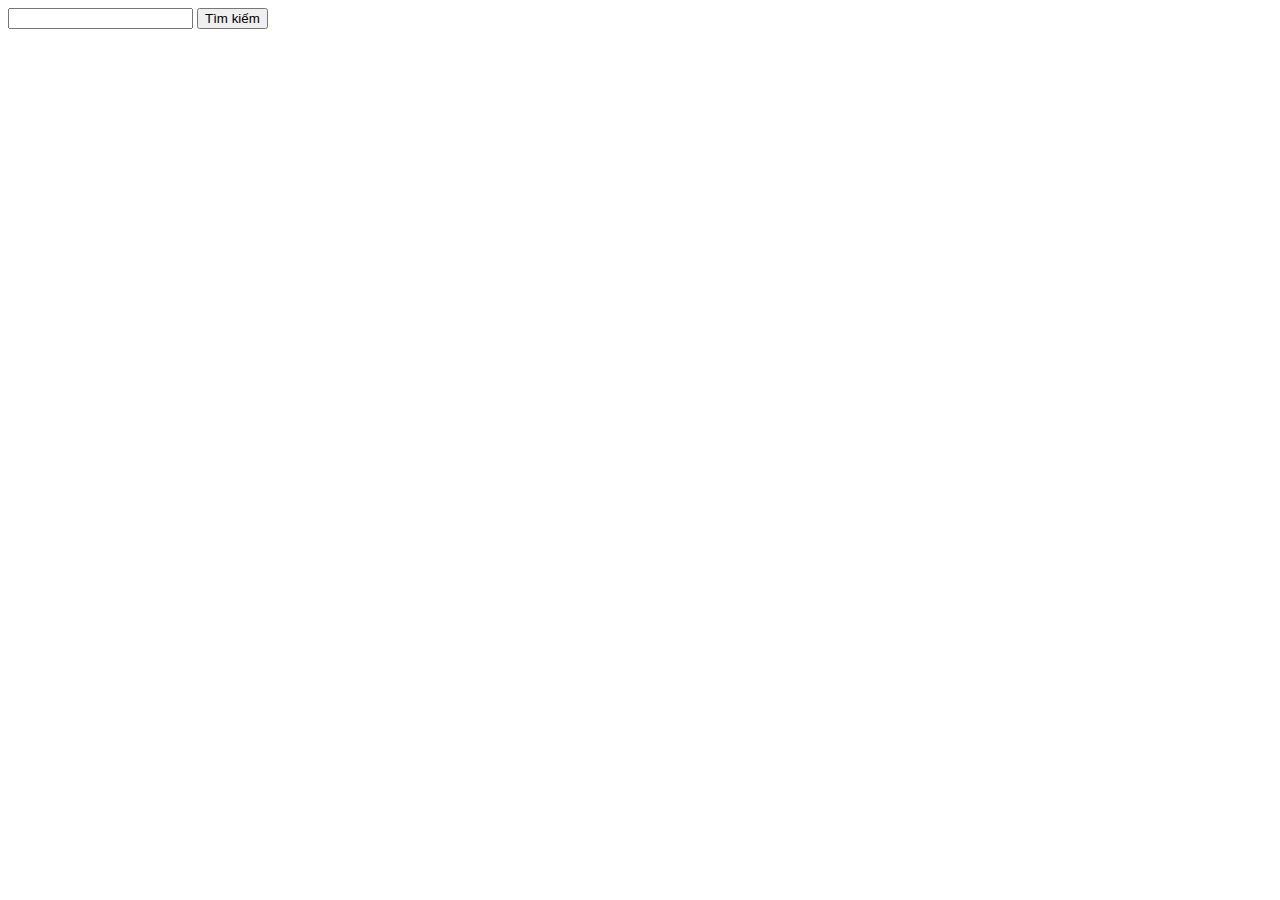
<file: baitap/searching-form.html>
<!DOCTYPE html>
<html lang="en">
<head>
    <meta charset="UTF-8">
    <meta name="viewport" content="width=device-width, initial-scale=1.0">
    <title>Searching Form</title>
</head>
<body>
    <form action="https://www.google.com.vn/search" method="get">
        <input type="text" name="q">
        <input type="submit" value="Tìm kiếm">
    </form> 

</body>
</html>
</file>
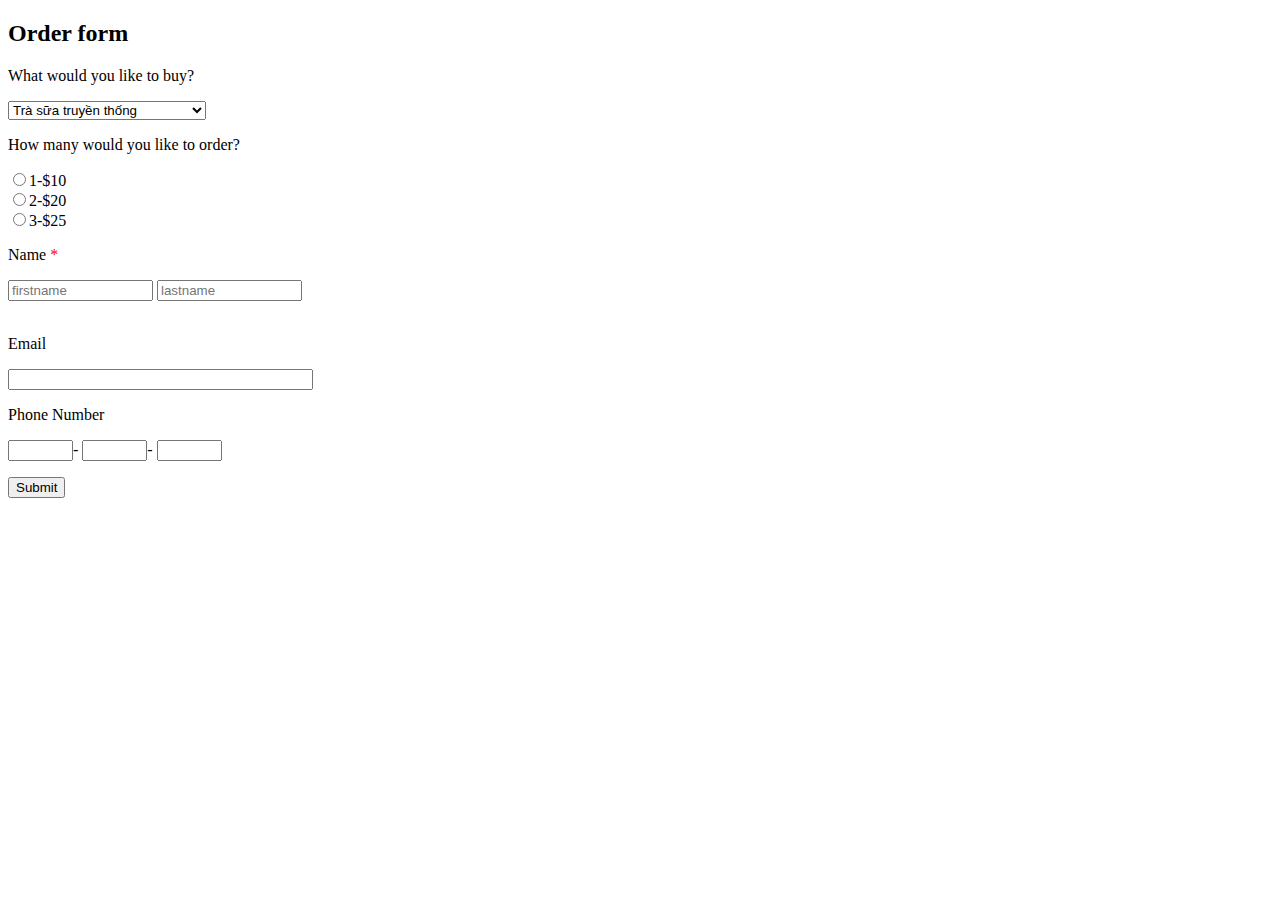
<file: baitap/simpleform.html>
<!DOCTYPE html>
<html lang="en">

<head>
    <meta charset="UTF-8">
    <title>Simple Form</title>
</head>

<body>
    <form method="get" action="simpleform.html">
        <h2>Order form</h2>
        <p>What would you like to buy?</p>
        <select>
            <option value="teamilk">Trà sữa truyền thống</option>
            <option>Trà sữa thái xanh</option>
            <option>Trà sữa trân châu đường đen</option>
        </select>
        <p>How many would you like to order?</p>
        <input type="radio" name="rd">1-$10<br>
        <input type="radio" name="rd">2-$20<br>
        <input type="radio" name="rd">3-$25<br>
        <p>Name <span style="color: red">*</span></p>
        <input type="text" name="firstname" placeholder="firstname" size="15">
        <input type="text" name="lastname" placeholder="lastname" size="15"><br><br>
        <p>Email</p>
        <input type="text" name="email" size="35">
        <p>Phone Number</p>
        <input type="text" name="phone1" size="5">-
        <input type="text" name="phone2" size="5">-
        <input type="text" name="phone3" size="5">
        <p> <input type="button" name="submit" value="Submit"></p>
    </form>

</body>

</html>
</file>
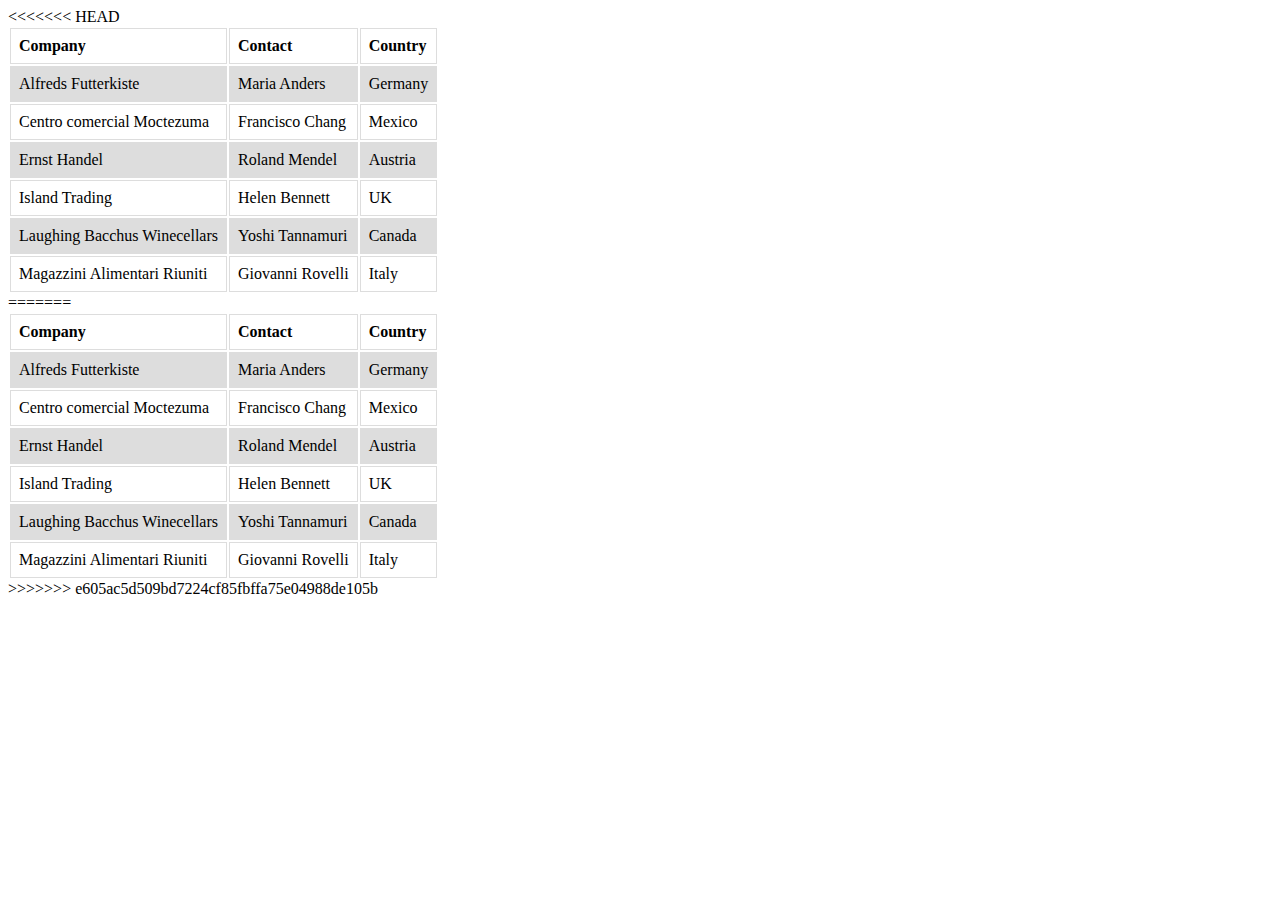
<file: baitap/tablesimple.html>
<<<<<<< HEAD
<!DOCTYPE html>
<html lang="en">

<head>
    <meta charset="UTF-8">
    <meta name="viewport" content="width=device-width, initial-scale=1.0">
    <title>Table Simple</title>
    <link rel="stylesheet" href="tablesimple.css">
</head>

<body>
    <table>
        <tr>
            <th>Company</th>
            <th>Contact</th>
            <th>Country</th>
        </tr>
        <tr>
            <td>Alfreds Futterkiste</td>
            <td>Maria Anders</td>
            <td>Germany</td>
        </tr>
        <tr>
            <td>Centro comercial Moctezuma</td>
            <td>Francisco Chang</td>
            <td>Mexico</td>
        </tr>
        <tr>
            <td>Ernst Handel</td>
            <td>Roland Mendel</td>
            <td>Austria</td>
          </tr>
          <tr>
            <td>Island Trading</td>
            <td>Helen Bennett</td>
            <td>UK</td>
          </tr>
          <tr>
            <td>Laughing Bacchus Winecellars</td>
            <td>Yoshi Tannamuri</td>
            <td>Canada</td>
          </tr>
          <tr>
            <td>Magazzini Alimentari Riuniti</td>
            <td>Giovanni Rovelli</td>
            <td>Italy</td>
          </tr>
    </table>


</body>

=======
<!DOCTYPE html>
<html lang="en">

<head>
    <meta charset="UTF-8">
    <meta name="viewport" content="width=device-width, initial-scale=1.0">
    <title>Table Simple</title>
    <link rel="stylesheet" href="tablesimple.css">
</head>

<body>
    <table>
        <tr>
            <th>Company</th>
            <th>Contact</th>
            <th>Country</th>
        </tr>
        <tr>
            <td>Alfreds Futterkiste</td>
            <td>Maria Anders</td>
            <td>Germany</td>
        </tr>
        <tr>
            <td>Centro comercial Moctezuma</td>
            <td>Francisco Chang</td>
            <td>Mexico</td>
        </tr>
        <tr>
            <td>Ernst Handel</td>
            <td>Roland Mendel</td>
            <td>Austria</td>
          </tr>
          <tr>
            <td>Island Trading</td>
            <td>Helen Bennett</td>
            <td>UK</td>
          </tr>
          <tr>
            <td>Laughing Bacchus Winecellars</td>
            <td>Yoshi Tannamuri</td>
            <td>Canada</td>
          </tr>
          <tr>
            <td>Magazzini Alimentari Riuniti</td>
            <td>Giovanni Rovelli</td>
            <td>Italy</td>
          </tr>
    </table>


</body>

>>>>>>> e605ac5d509bd7224cf85fbffa75e04988de105b
</html>
</file>
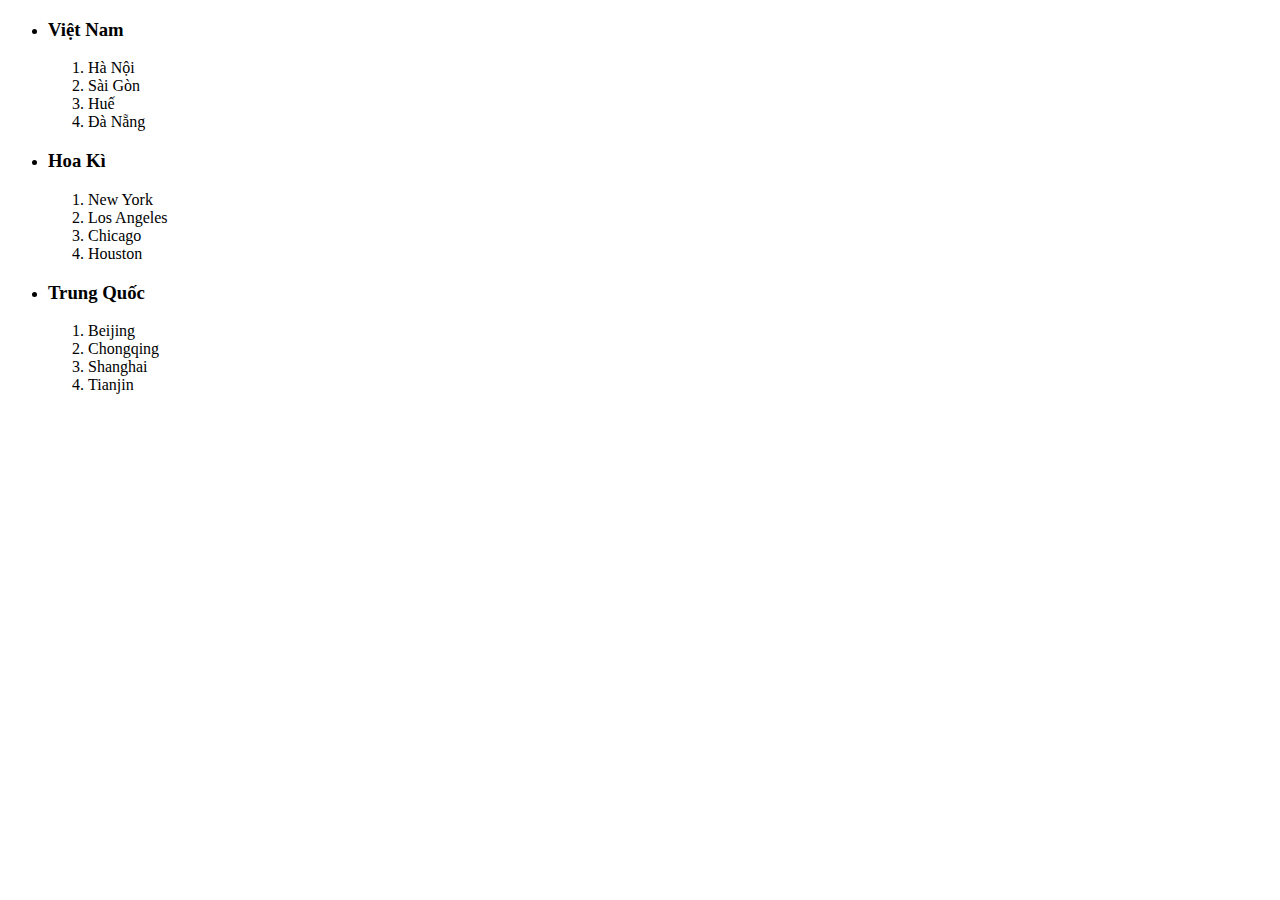
<file: baitap/taodanhsach.html>
<!DOCTYPE html>
<html>

<head>
    <title>Danh sách</title>
</head>

<body>
    <ul>
        <li>
            <h3>Việt Nam</h3>
        </li>
        <ol>
            <li>Hà Nội</li>
            <li>Sài Gòn</li>
            <li>Huế</li>
            <li>Đà Nẵng</li>
        </ol>
        <li>
            <h3>Hoa Kì</h3>
        </li>
        <ol>
            <li>New York</li>
            <li>Los Angeles</li>
            <li>Chicago</li>
            <li>Houston</li>
        </ol>
        <li>
            <h3>Trung Quốc</h3>
        </li>
        <ol>
            <li>Beijing</li>
            <li>Chongqing</li>
            <li>Shanghai</li>
            <li>Tianjin</li>
        </ol>
    </ul>
</body>

</html>
</file>
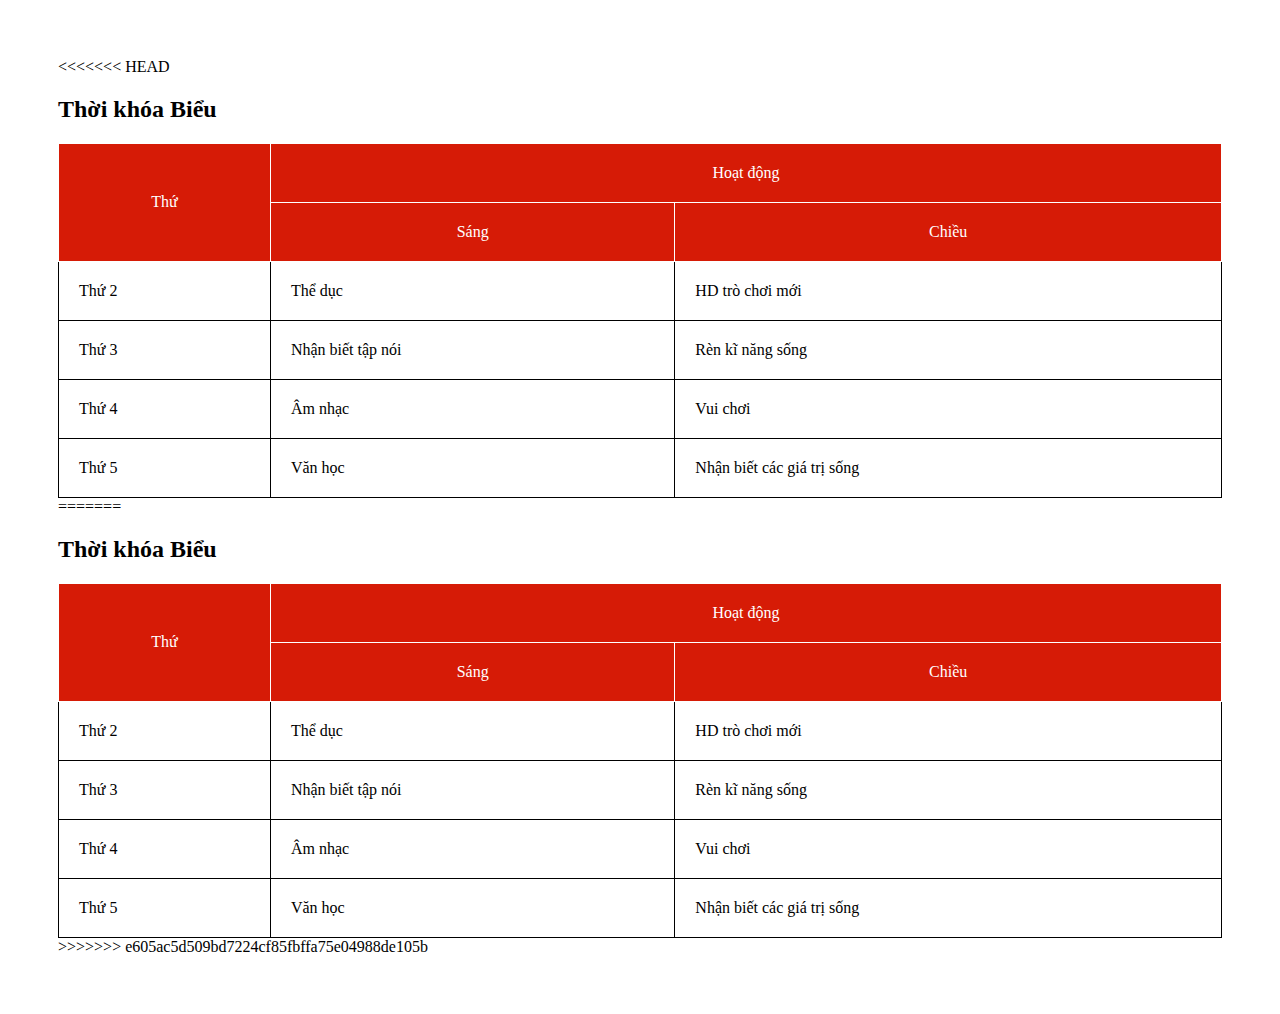
<file: baitap/timetable.html>
<<<<<<< HEAD
<!DOCTYPE html>
<html lang="en">

<head>
    <meta charset="UTF-8">
    <meta name="viewport" content="width=device-width, initial-scale=1.0">
    <title>Thời Khóa Biểu</title>
    <link rel="stylesheet" href="timetable.css">
</head>

<body>
    <h2>Thời khóa Biểu</h2>
    <table>
        <tr>
            <th rowspan="2">Thứ</th>
            <th colspan="2">Hoạt động</th>
        </tr>
        <tr>
            <th>Sáng</th>
            <th>Chiều</th>
        </tr>
        <tr>
            <td>Thứ 2</td>
            <td>Thể dục</td>
            <td>HD trò chơi mới</td>
        </tr>
        <tr>
            <td>Thứ 3</td>
            <td>Nhận biết tập nói</td>
            <td>Rèn kĩ năng sống</td>
        </tr>
        <tr>
            <td>Thứ 4</td>
            <td>Âm nhạc</td>
            <td>Vui chơi</td>
        </tr>
        <tr>
            <td>Thứ 5</td>
            <td>Văn học</td>
            <td>Nhận biết các giá trị sống</td>
        </tr>
    </table>

</body>

=======
<!DOCTYPE html>
<html lang="en">

<head>
    <meta charset="UTF-8">
    <meta name="viewport" content="width=device-width, initial-scale=1.0">
    <title>Thời Khóa Biểu</title>
    <link rel="stylesheet" href="timetable.css">
</head>

<body>
    <h2>Thời khóa Biểu</h2>
    <table>
        <tr>
            <th rowspan="2">Thứ</th>
            <th colspan="2">Hoạt động</th>
        </tr>
        <tr>
            <th>Sáng</th>
            <th>Chiều</th>
        </tr>
        <tr>
            <td>Thứ 2</td>
            <td>Thể dục</td>
            <td>HD trò chơi mới</td>
        </tr>
        <tr>
            <td>Thứ 3</td>
            <td>Nhận biết tập nói</td>
            <td>Rèn kĩ năng sống</td>
        </tr>
        <tr>
            <td>Thứ 4</td>
            <td>Âm nhạc</td>
            <td>Vui chơi</td>
        </tr>
        <tr>
            <td>Thứ 5</td>
            <td>Văn học</td>
            <td>Nhận biết các giá trị sống</td>
        </tr>
    </table>

</body>

>>>>>>> e605ac5d509bd7224cf85fbffa75e04988de105b
</html>
</file>
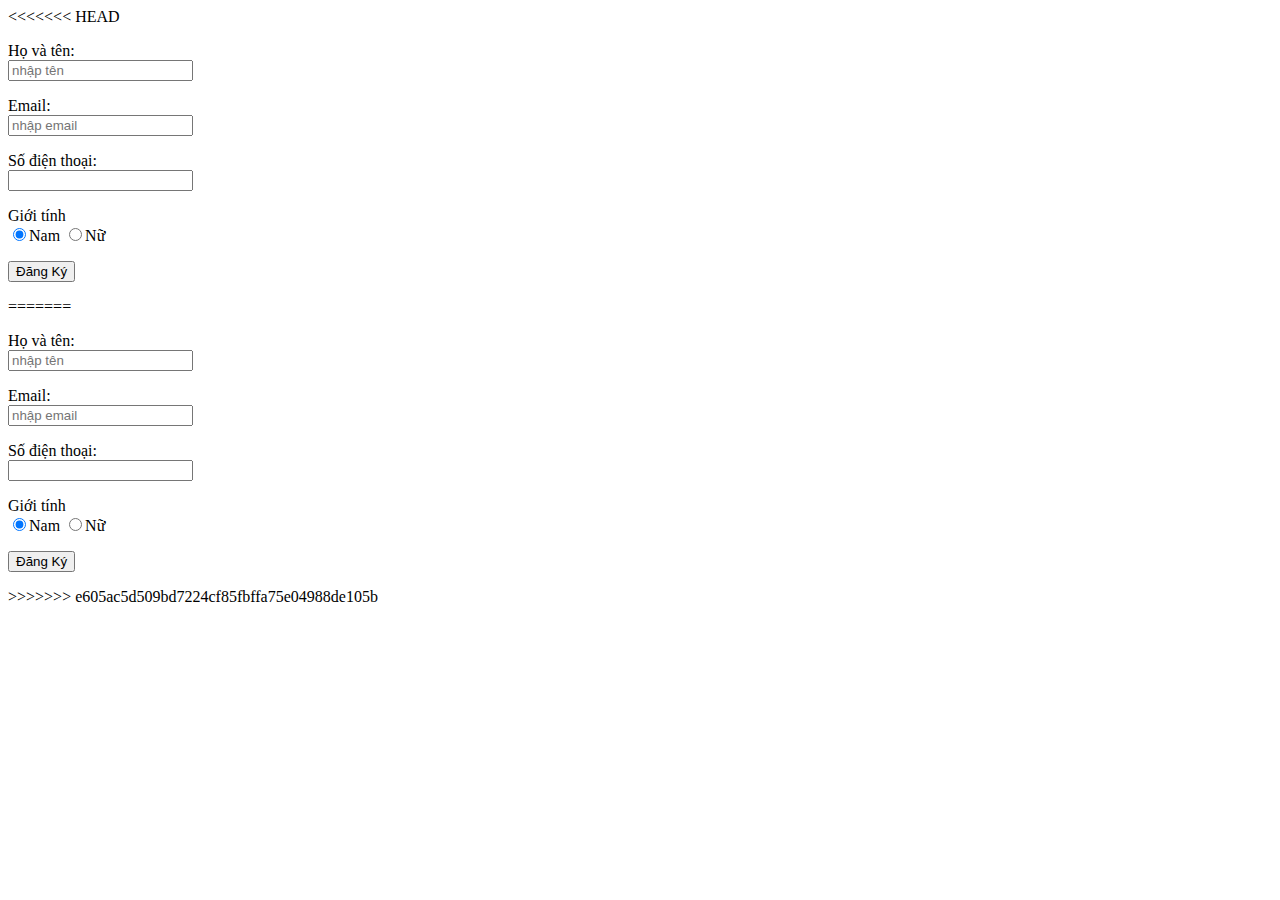
<file: baitap/user-registers-form.html>
<<<<<<< HEAD
<!DOCTYPE html>
<html lang="en">

<head>
    <meta charset="UTF-8">
    <meta name="viewport" content="width=device-width, initial-scale=1.0">
    <title>User Registers Form</title>
</head>

<body>
    <form action="http://demo.codegym.vn/6/registration_form/register.php" method="get">
        <p>Họ và tên: <br>
            <input type="text" name="name" placeholder="nhập tên">
        </p>
        <p>Email: <br>
            <input type="text" name="email" placeholder="nhập email">
        </p>
        <p>Số điện thoại: <br>
            <input type="text" name="phone">
        </p>
        <p>Giới tính <br>
            <label><input type="radio" name="gender" checked>Nam</label>
            <label><input type="radio" name="gender">Nữ</label>
        </p>
        <input type="submit" value="Đăng Ký">
    </form>

</body>

=======
<!DOCTYPE html>
<html lang="en">

<head>
    <meta charset="UTF-8">
    <meta name="viewport" content="width=device-width, initial-scale=1.0">
    <title>User Registers Form</title>
</head>

<body>
    <form action="http://demo.codegym.vn/6/registration_form/register.php" method="get">
        <p>Họ và tên: <br>
            <input type="text" name="name" placeholder="nhập tên">
        </p>
        <p>Email: <br>
            <input type="text" name="email" placeholder="nhập email">
        </p>
        <p>Số điện thoại: <br>
            <input type="text" name="phone">
        </p>
        <p>Giới tính <br>
            <label><input type="radio" name="gender" checked>Nam</label>
            <label><input type="radio" name="gender">Nữ
        </p></label>
        <input type="submit" value="Đăng Ký">
    </form>

</body>

>>>>>>> e605ac5d509bd7224cf85fbffa75e04988de105b
</html>
</file>
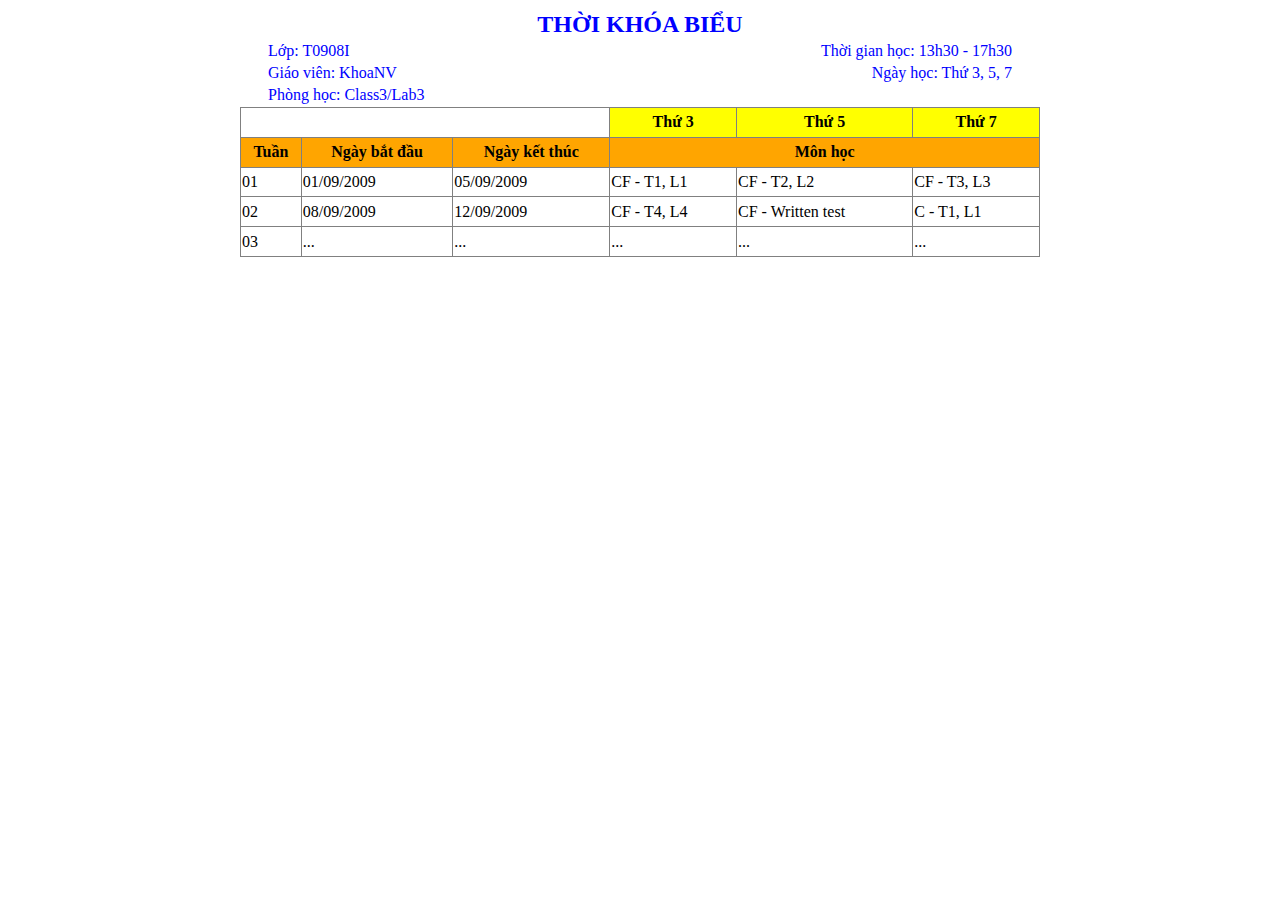
<file: baitap/basic-table/basic-table.html>
<!DOCTYPE html>
<html lang="en">

<head>
    <meta charset="UTF-8">
    <meta name="viewport" content="width=device-width, initial-scale=1.0">
    <title>Thời Khóa Biểu</title>
<link rel="stylesheet" href="basic-table.css">
</head>

<body>
    <table class="table1">
        <tr>
            <th class="title" colspan="2">THỜI KHÓA BIỂU</th>
        </tr>
        <tr>
            <td class="left">Lớp: T0908I</td>
            <td class="right">Thời gian học: 13h30 - 17h30</td>
        </tr>
        <tr>
            <td class="left">Giáo viên: KhoaNV</td>
            <td class="right">Ngày học: Thứ 3, 5, 7</td>
        </tr>
        <tr>
            <td class="left">Phòng học: Class3/Lab3</td>
            <td></td>
        </tr>
    </table>

    <table class="table2" border="1">
        <tr>
            <td colspan="3"></td>
            <th class="day">Thứ 3</th>
            <th class="day">Thứ 5</th>
            <th class="day">Thứ 7</th>
        </tr>
        <tr class="th2">
            <th>Tuần</th>
            <th>Ngày bắt đầu</th>
            <th>Ngày kết thúc</th>
            <th colspan="3">Môn học</th>
        </tr>
        <tr>
            <td>01</td>
            <td>01/09/2009</td>
            <td>05/09/2009</td>
            <td>CF - T1, L1</td>
            <td>CF - T2, L2</td>
            <td>CF - T3, L3</td>
        </tr>
        <tr>
            <td>02</td>
            <td>08/09/2009</td>
            <td>12/09/2009</td>
            <td>CF - T4, L4</td>
            <td>CF - Written test</td>
            <td>C - T1, L1</td>
        </tr>
        <tr>
            <td>03</td>
            <td>...</td>
            <td>...</td>
            <td>...</td>
            <td>...</td>
            <td>...</td>
        </tr>
    </table>

</body>

</html>
</file>
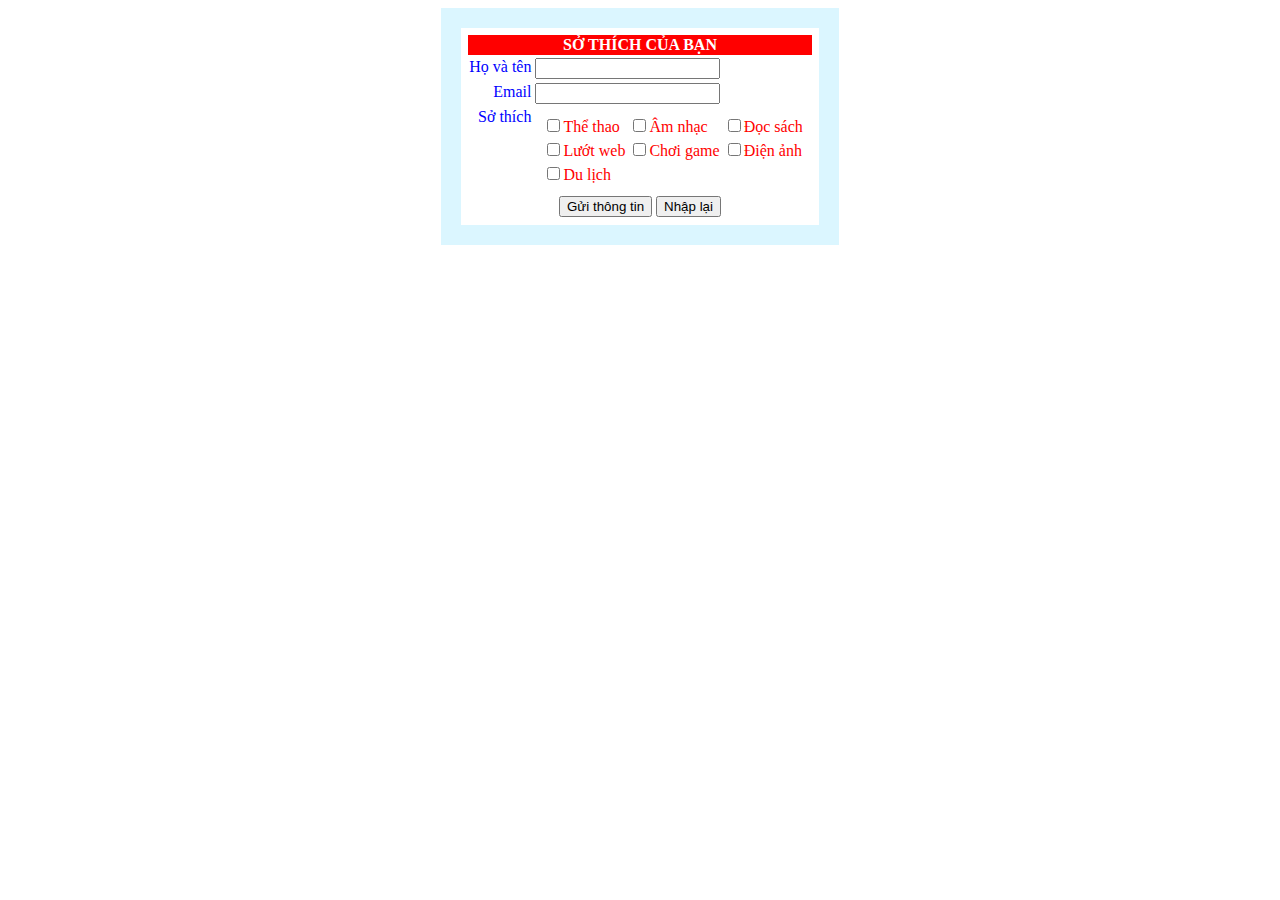
<file: baitap/create-simple-form-part1/form.html>
<!DOCTYPE html>
<html lang="en">

<head>
    <meta charset="UTF-8">
    <meta name="viewport" content="width=device-width, initial-scale=1.0">
    <title>Simple Form</title>
    <link rel="stylesheet" href="form.css">
</head>

<body>
    <form action="http://demo.codegym.vn/6/registration_form/register.php">
        <table class="big">
            <tr>
                <th colspan="3" class="nametable">SỞ THÍCH CỦA BẠN</th>
            </tr>
            <tr>
                <td class="colortext">Họ và tên</td>
                <td colspan="2">
                    <input type="text" name="yourname">
                </td>
            </tr>
            <tr>
                <td class="colortext">Email</td>
                <td>
                    <input type="text" name="email">
                </td>
            </tr>
            <tr>
                <td class="colortext">Sở thích</td>
                <td>
                    <table class="tablecolor">
                        <tr>

                            <td><label><input type="checkbox" name="hobby">Thể thao</label></td>


                            <td><label><input type="checkbox" name="hobby">Âm nhạc</label></td>


                            <td><label><input type="checkbox" name="hobby">Đọc sách</label></td>

                        </tr>
                        <tr>

                            <td> <label><input type="checkbox" name="hobby">Lướt web</label></td>


                            <td> <label><input type="checkbox" name="hobby">Chơi game</label></td>


                            <td> <label><input type="checkbox" name="hobby">Điện ảnh</label></td>

                        </tr>
                        <tr>
                            <td> <label><input type="checkbox" name="hobby">Du lịch</label></td>
                        </tr>
                    </table>
                </td>
            </tr>
            <tr>
                <td colspan="3" class="last">
                    <input type="submit" name=" submitform" value="Gửi thông tin">
                    <input type="reset" value="Nhập lại">
                </td>
            </tr>
        </table>
    </form>

</body>

</html>
</file>
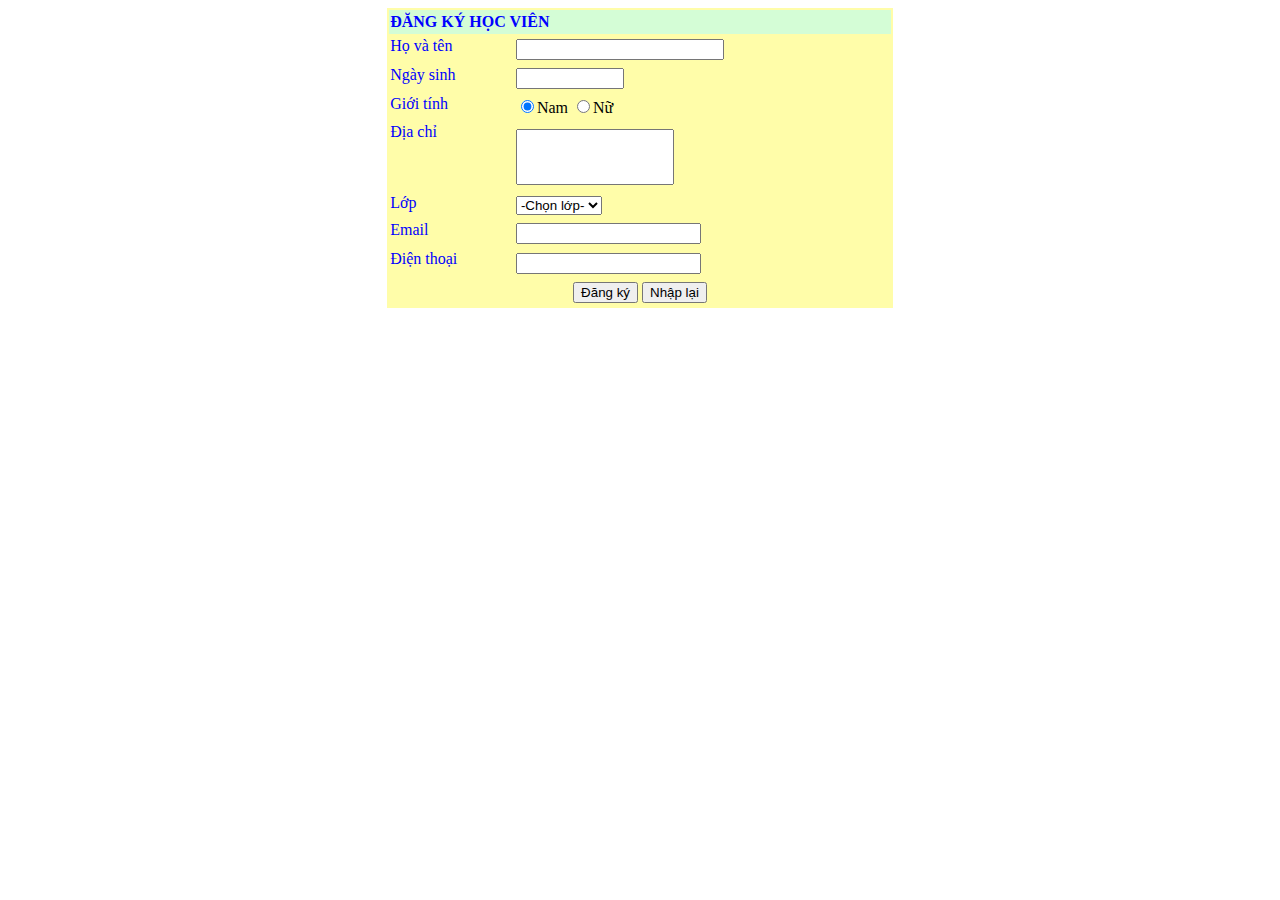
<file: baitap/create-simple-form-part2/form2.html>
<!DOCTYPE html>
<html lang="en">

<head>
    <meta charset="UTF-8">
    <meta name="viewport" content="width=device-width, initial-scale=1.0">
    <title>Form đăng kí học viên</title>
    <link rel="stylesheet" href="form2.css">
</head>

<body>
    <form action="http://demo.codegym.vn/6/registration_form/register.php">
        <table class="bigtable">
            <tr>
                <th colspan="3" class="first">ĐĂNG KÝ HỌC VIÊN</th>
            </tr>
            <tr>
                <td class="text">Họ và tên</td>
                <td colspan="2"><input type="text" name="name" class="name"></td>
            </tr>
            <tr>
                <td class="text">Ngày sinh</td>
                <td colspan="2"><input type="text" name="birth" class="birth"></td>
            </tr>
            <tr>
                <td class="text">Giới tính</td>
                <td colspan="2"><label><input type="radio" name="gender" checked>Nam</label>
                    <label><input type="radio" name="gender">Nữ</label>
                </td>
            </tr>
            <tr>
                <td class="text">Địa chỉ</td>
                <td colspan="2"><input type="text" name="address" class="address"></td>
            </tr>
            <tr>
                <td class="text">Lớp</td>
                <td>
                    <select name="class">
                        <option hidden>-Chọn lớp-</option>
                        <option value="C01">C01</option>
                        <option value="C02">C02</option>
                        <option value="C03">C03</option>
                        <option value="C04">C04</option>
                    </select>
                </td>
            </tr>
            <tr>
                <td class="text">Email</td>
                <td colspan="2"><input type="text" name="email"></td>
            </tr>
            <tr>
                <td class="text">Điện thoại</td>
                <td colspan="2"><input type="text" name="phone"></td>
            </tr>
            <tr>
                <td colspan="2" class="last">
                    <input type="submit" name="submit" value="Đăng ký">
                    <input type="reset" name="reset" value="Nhập lại">
                </td>
            </tr>
        </table>
    </form>

</body>

</html>
</file>
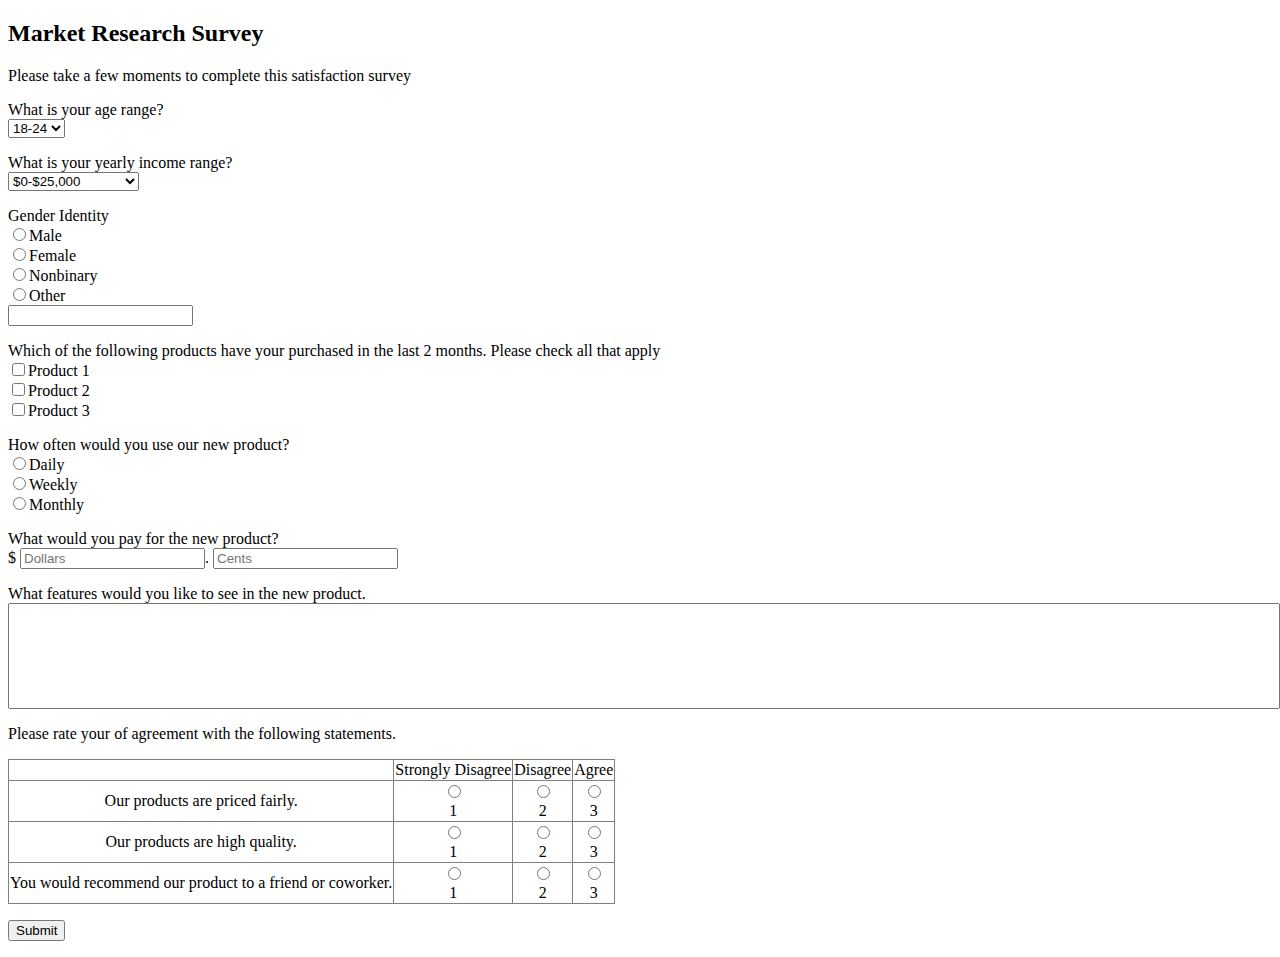
<file: baitap/Market-Research-Survey/market-research-survey.html>
<!DOCTYPE html>
<html lang="en">

<head>
    <meta charset="UTF-8">
    <meta name="viewport" content="width=device-width, initial-scale=1.0">
    <title>Market Research Survey</title>
</head>

<body>
    <form action="http://demo.codegym.vn/6/registration_form/register.php" method="get">
        <h2>Market Research Survey</h2>
        <p>Please take a few moments to complete this satisfaction survey</p>
        <p>What is your age range?<br>
            <select class="age" name="age">
                <option value="1824">18-24</option>
                <option value="2534">25-34</option>
                <option value="3550">35-50</option>
                <option value="50+">50+</option>
            </select>
        </p>
        <p>What is your yearly income range?<br>
            <select class="income">
                <option value="025">$0-$25,000</option>
                <option value="2550">$25,001-$50,000</option>
                <option value="50100">$50,001-$100,000</option>
                <option value="100+">$100,000+</option>
        </p>
        </select>
        <p>Gender Identity <br>
            <label><input type="radio" name="gender">Male </label><br>
            <label><input type="radio" name="gender">Female </label><br>
            <label><input type="radio" name="gender">Nonbinary </label><br>
            <label><input type="radio" name="gender">Other </label><br>
            <label><input type="text" name="gender">
        </p>
        <p>Which of the following products have your purchased in the last 2 months. Please check all that apply <br>
            <label><input type="checkbox" name="product">Product 1</label><br>
            <label><input type="checkbox" name="product">Product 2</label><br>
            <label><input type="checkbox" name="product">Product 3</label>
        </p>
        <p>How often would you use our new product? <br>
            <label><input type="radio" name="times">Daily</label><br>
            <label><input type="radio" name="times">Weekly</label><br>
            <label><input type="radio" name="times">Monthly</label>
        </p>
        <p>What would you pay for the new product? <br>
            $ <input placeholder="Dollars" type="text" name="dollars">. <input placeholder="Cents" type="text"
                name="cents"></p>
        <p>What features would you like to see in the new product. <br>
            <input type="text" name="features" style="width: 100%; height: 100px;">
        </p>
        <p>Please rate your of agreement with the following statements. <br>
            <table border="1" style="border-collapse: collapse; text-align: center;">
                <tr>
                    <td></td>
                    <td>Strongly Disagree</td>
                    <td>Disagree</td>
                    <td> Agree</td>
                </tr>
                <tr>
                    <td>Our products are priced fairly.</td>
                    <td><label><input type="radio" name="priced"><br>1</label></td>
                    <td><label><input type="radio" name="priced"><br>2</label></td>
                    <td><label><input type="radio" name="priced"><br>3</label></td>
                </tr>
                <tr>
                    <td>Our products are high quality.</td>
                    <td><label><input type="radio" name="high"><br>1</label></td>
                    <td><label><input type="radio" name="high"><br>2</label></td>
                    <td><label><input type="radio" name="high"><br>3</label></td>
                </tr>
                <tr>
                    <td>You would recommend our product to a friend or coworker.</td>
                    <td><label><input type="radio" name="recommend"><br>1</label></td>
                    <td><label><input type="radio" name="recommend"><br>2</label></td>
                    <td><label><input type="radio" name="recommend"><br>3</label></td>
                </tr>
            </table>
            <p><input type="submit" name="submit" value="Submit"></p>
        </p>

    </form>

</body>

</html>
</file>
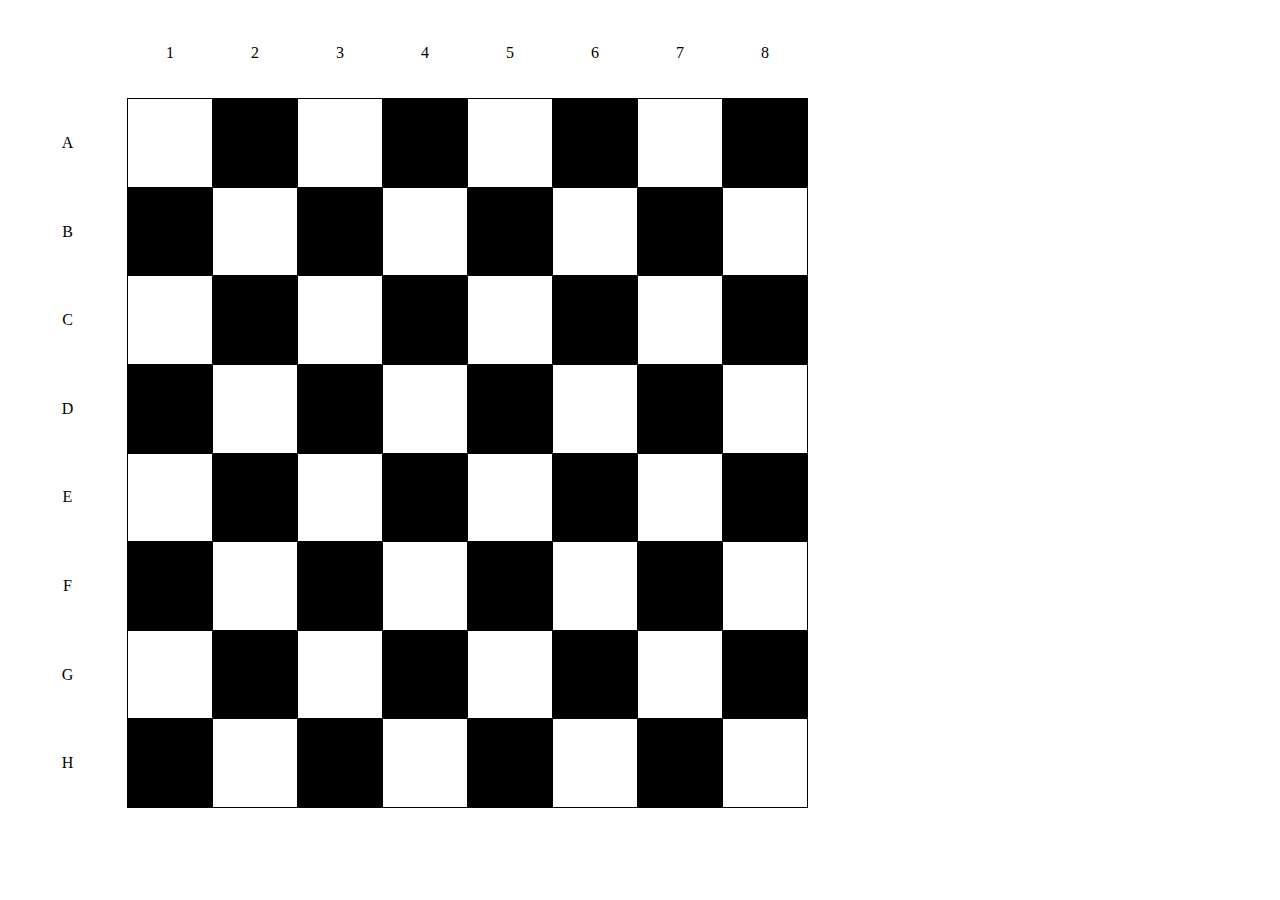
<file: baitap/advanced-table/chess/chess.html>
<!DOCTYPE html>
<html lang="en">
<head>
    <meta charset="UTF-8">
    <meta name="viewport" content="width=device-width, initial-scale=1.0">
    <title>Chess</title>
    <link rel="stylesheet" href="chess.css">
</head>
<body>
    <table>
        <tr class="firth">
            <td></td>
            <td>1</td>
            <td>2</td>
            <td>3</td>
            <td>4</td>
            <td>5</td>
            <td>6</td>
            <td>7</td>
            <td>8</td>
        </tr>
        <tr class="even">
            <td>A</td>
            <td></td>
            <td></td>
            <td></td>
            <td></td>
            <td></td>
            <td></td>
            <td></td>
            <td></td>
        </tr>
        <tr class="old">
            <td>B</td>
            <td></td>
            <td></td>
            <td></td>
            <td></td>
            <td></td>
            <td></td>
            <td></td>
            <td></td>
        </tr>
        <tr class="even">
            <td>C</td>
            <td></td>
            <td></td>
            <td></td>
            <td></td>
            <td></td>
            <td></td>
            <td></td>
            <td></td>
        </tr>
        <tr class="old">
            <td>D</td>
            <td></td>
            <td></td>
            <td></td>
            <td></td>
            <td></td>
            <td></td>
            <td></td>
            <td></td>
        </tr>
        <tr class="even">
            <td>E</td>
            <td></td>
            <td></td>
            <td></td>
            <td></td>
            <td></td>
            <td></td>
            <td></td>
            <td></td>
        </tr>
        <tr class="old">
            <td>F</td>
            <td></td>
            <td></td>
            <td></td>
            <td></td>
            <td></td>
            <td></td>
            <td></td>
            <td></td>
        </tr>
        <tr class="even">
            <td>G</td>
            <td></td>
            <td></td>
            <td></td>
            <td></td>
            <td></td>
            <td></td>
            <td></td>
            <td></td>
        </tr>
        <tr class="old">
            <td>H</td>
            <td></td>
            <td></td>
            <td></td>
            <td></td>
            <td></td>
            <td></td>
            <td></td>
            <td></td>
        </tr>
    </table>
</body>
</html>
</file>
<file: baitap/tablesimple.css>
<<<<<<< HEAD
table {
    font-family: Arial, sans-serif;
    border-collapse:collapse ;
    width: 100%;
}
td,th {
    border: 1px solid #dddddd;
    text-align: left;
    padding: 8px;
}
tr:nth-child(even) {
    background-color: #dddddd;
=======
table {
    font-family: Arial, sans-serif;
    border-collapse:collapse ;
    width: 100%;
}
td,th {
    border: 1px solid #dddddd;
    text-align: left;
    padding: 8px;
}
tr:nth-child(even) {
    background-color: #dddddd;
>>>>>>> e605ac5d509bd7224cf85fbffa75e04988de105b
}
</file>
<file: baitap/timetable.css>
body {
  padding: 50px;
}
table {
  width: 100%;
  border-collapse: collapse;
}
th,
td {
  padding: 20px;
  border: 1px solid black;
}
th {
  font-family: "patua One", cursive;
  font-size: 16px;
  font-weight: 400;
  color: #fff;
  text-align: center;
  padding: 20px;
  background-color: #d61b06;
  border-color: white;
}
td:hover {
  background-color: #06d62c;
}
</file>
<file: baitap/basic-table/basic-table.css>
table{ margin: auto;}
.table1{
    width: 750px;
    color: blue;}
    .title{font-size:x-large;}
.table1.th{
    text-align: center;
}
.left{ text-align: left;}
.right{ text-align: right;}
.table2{
    width:800px; height: 150px;
    border-collapse: collapse;
}
.day{background-color: yellow;}
.th2{background-color: orange;}
</file>
<file: baitap/create-simple-form-part1/form.css>
.nametable {
  background-color: red;
  text-align: center;
  color: white;
}
.colortext {
  text-align: right;
  vertical-align: top;
  color: blue;
}
.tablecolor {
  text-align: left;
  color: red;
}
.last {
  text-align: center;
}
table {
  margin: auto;
  padding: 5px;
}
.big {
  border: 20px solid rgb(219, 246, 255);
}
</file>
<file: baitap/create-simple-form-part2/form2.css>
table {
  margin: auto;
  background-color: #fffda9;
  width: 40%;
  height: 300px;
}
.first {
  background-color: #d4fdd6;
  text-align: left;
  color: blue;
}
.text {
  color: blue;
  vertical-align: top;
}
.name {
  width: 200px;
}
.birth {
  width: 100px;
}
.address {  
  width: 150px;
  height: 50px;
}
.last {
  text-align: center;
}
</file>
<file: baitap/advanced-table/chess/chess.css>
table {
    text-align: center;
  border-collapse: collapse;
  width: 800px;
  height: 800px;
}
td:nth-child(even) {
  background-color: black;
}
tr:nth-child(even) {
  background-color: black;
}
tr:nth-child(even) td:nth-child(even) {
  background-color: white;
}
td:first-child {
  background-color: white;
  border: none;
}
.firth td {
  background-color: white;
  border: none;
}
td {
  border: 1px solid black;
}
</file>
